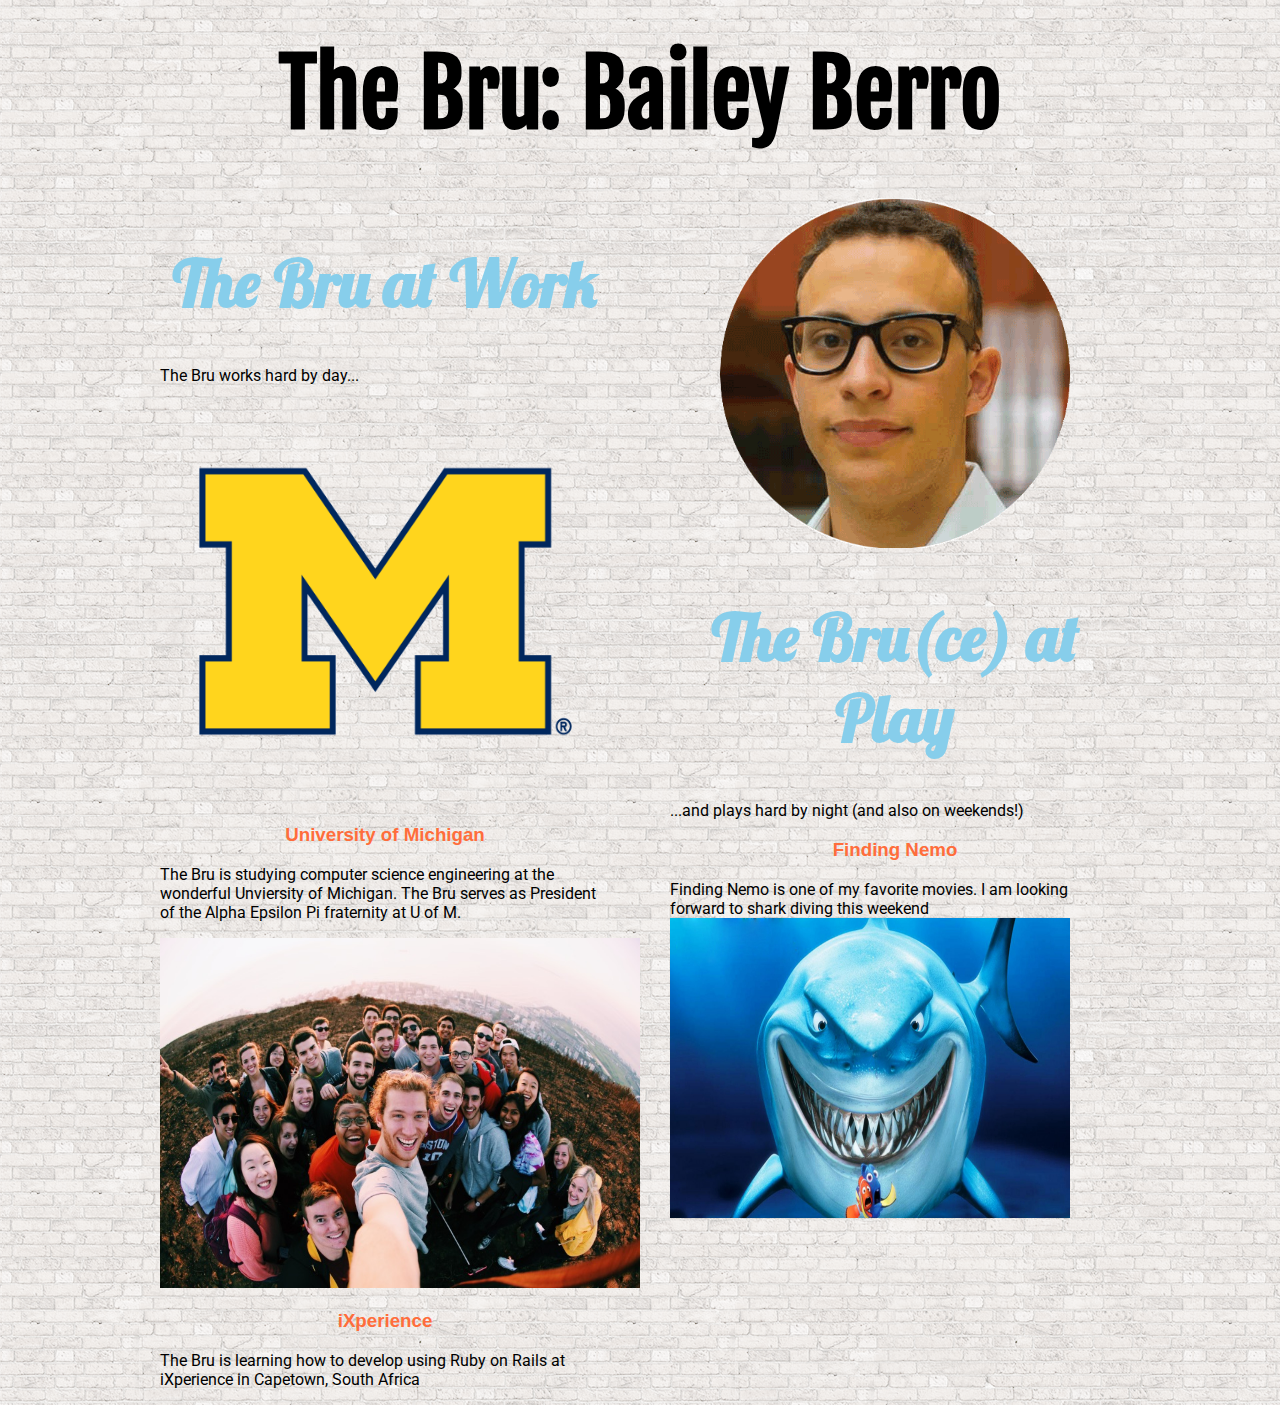
<file: projects/profile/index.html>
<!doctype html>
<html>
<head>
	<div class="container">
		<title>The Bru</title>
		<h1 class = "mainhead"> The Bru: Bailey Berro </h1>
	</div>
	<link href='http://fonts.googleapis.com/css?family=Roboto:400' rel='stylesheet' type='text/css'>
	<link rel="stylesheet" type="text/css" href="stylesheets/style.css">
	<link href='http://fonts.googleapis.com/css?family=Lobster' rel='stylesheet' type='text/css'>
	<link href='http://fonts.googleapis.com/css?family=Fjalla+One' rel='stylesheet' type='text/css'>
</head>
<body>
	<div class="container">
		<div class="left">
			<h1>The Bru at Work</h1>
			<p>The Bru works hard by day...</p>
			<div class="jobs">
				<div class="job">
					<img src="images/uofm.gif" width="380px" height="400px">
					<h3>University of Michigan</h3>
					<p>
						The Bru is studying computer science engineering at the wonderful Unviersity of Michigan. The Bru serves as President of the Alpha Epsilon Pi fraternity at U of M. 
					</p>

				</div>
				<div class="job">
					<img src="images/ix.jpg" width="480px" height="350px">
					<h3>iXperience</h3>
					<p>
						The Bru is learning how to develop using Ruby on Rails at iXperience in Capetown, South Africa
					</p>
				</div>
			</div>
		</div>
		<div class="right">
			<img src="images/headshot.gif" height="350" width="350">
			<h1>The Bru(ce) at Play</h1>
			<p>...and plays hard by night (and also on weekends!)</p>
			<div class="projects">
				<div class="project">
					<h3>Finding Nemo</h3>
					<p>
						Finding Nemo is one of my favorite movies. I am looking forward to shark diving this weekend </br>
					<img src="images/shark.jpg" style="width: 400px; height: 300px">
				</p>
			</div>
		</div>
	</div>
</body>
</html>
</file>
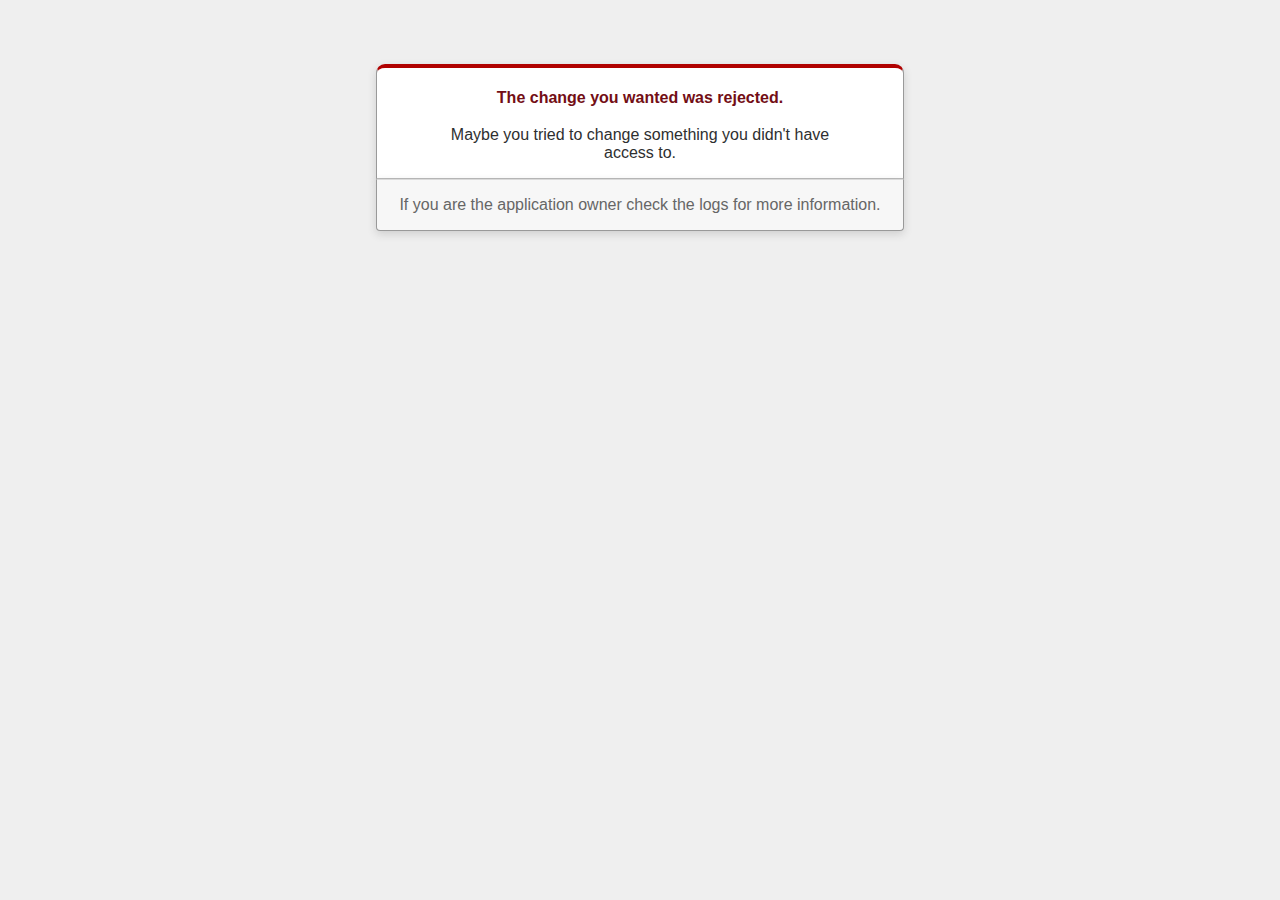
<file: blog/public/422.html>
<!DOCTYPE html>
<html>
<head>
  <title>The change you wanted was rejected (422)</title>
  <meta name="viewport" content="width=device-width,initial-scale=1">
  <style>
  body {
    background-color: #EFEFEF;
    color: #2E2F30;
    text-align: center;
    font-family: arial, sans-serif;
    margin: 0;
  }

  div.dialog {
    width: 95%;
    max-width: 33em;
    margin: 4em auto 0;
  }

  div.dialog > div {
    border: 1px solid #CCC;
    border-right-color: #999;
    border-left-color: #999;
    border-bottom-color: #BBB;
    border-top: #B00100 solid 4px;
    border-top-left-radius: 9px;
    border-top-right-radius: 9px;
    background-color: white;
    padding: 7px 12% 0;
    box-shadow: 0 3px 8px rgba(50, 50, 50, 0.17);
  }

  h1 {
    font-size: 100%;
    color: #730E15;
    line-height: 1.5em;
  }

  div.dialog > p {
    margin: 0 0 1em;
    padding: 1em;
    background-color: #F7F7F7;
    border: 1px solid #CCC;
    border-right-color: #999;
    border-left-color: #999;
    border-bottom-color: #999;
    border-bottom-left-radius: 4px;
    border-bottom-right-radius: 4px;
    border-top-color: #DADADA;
    color: #666;
    box-shadow: 0 3px 8px rgba(50, 50, 50, 0.17);
  }
  </style>
</head>

<body>
  <!-- This file lives in public/422.html -->
  <div class="dialog">
    <div>
      <h1>The change you wanted was rejected.</h1>
      <p>Maybe you tried to change something you didn't have access to.</p>
    </div>
    <p>If you are the application owner check the logs for more information.</p>
  </div>
</body>
</html>
</file>
<file: projects/profile/stylesheets/style.css>
body{
	text-align: left;
	background: skyblue;
	font-family: helvetica;
	background: url("../images/brick.png");
}
p{
	text-align: left;
	font-family: 'Roboto';
	color: black;
}
h3{
	color:#FF6D3B;
}
h1{
	text-align: center;
	font-size: 65px;
	color: skyblue;
	font-family: 'Lobster';
}

.left{
	width: 450px;
	margin: 50px 0 0 0;
	text-align: center;
	float: left;
}

.right{
	width: 450px;
	margin: 50px 0 0 0;
	text-align: center;
	float: right;
}

.container{
	width: 960px;
	margin: 0 auto;
}

.mainhead{
	font-size: 90px;
	line-height: 1.2;
	font-family: 'Fjalla One';
	margin: 40px 0 0 0;
	text-align: center;
	color: rgb(0, 0, 0);
}
</file>
